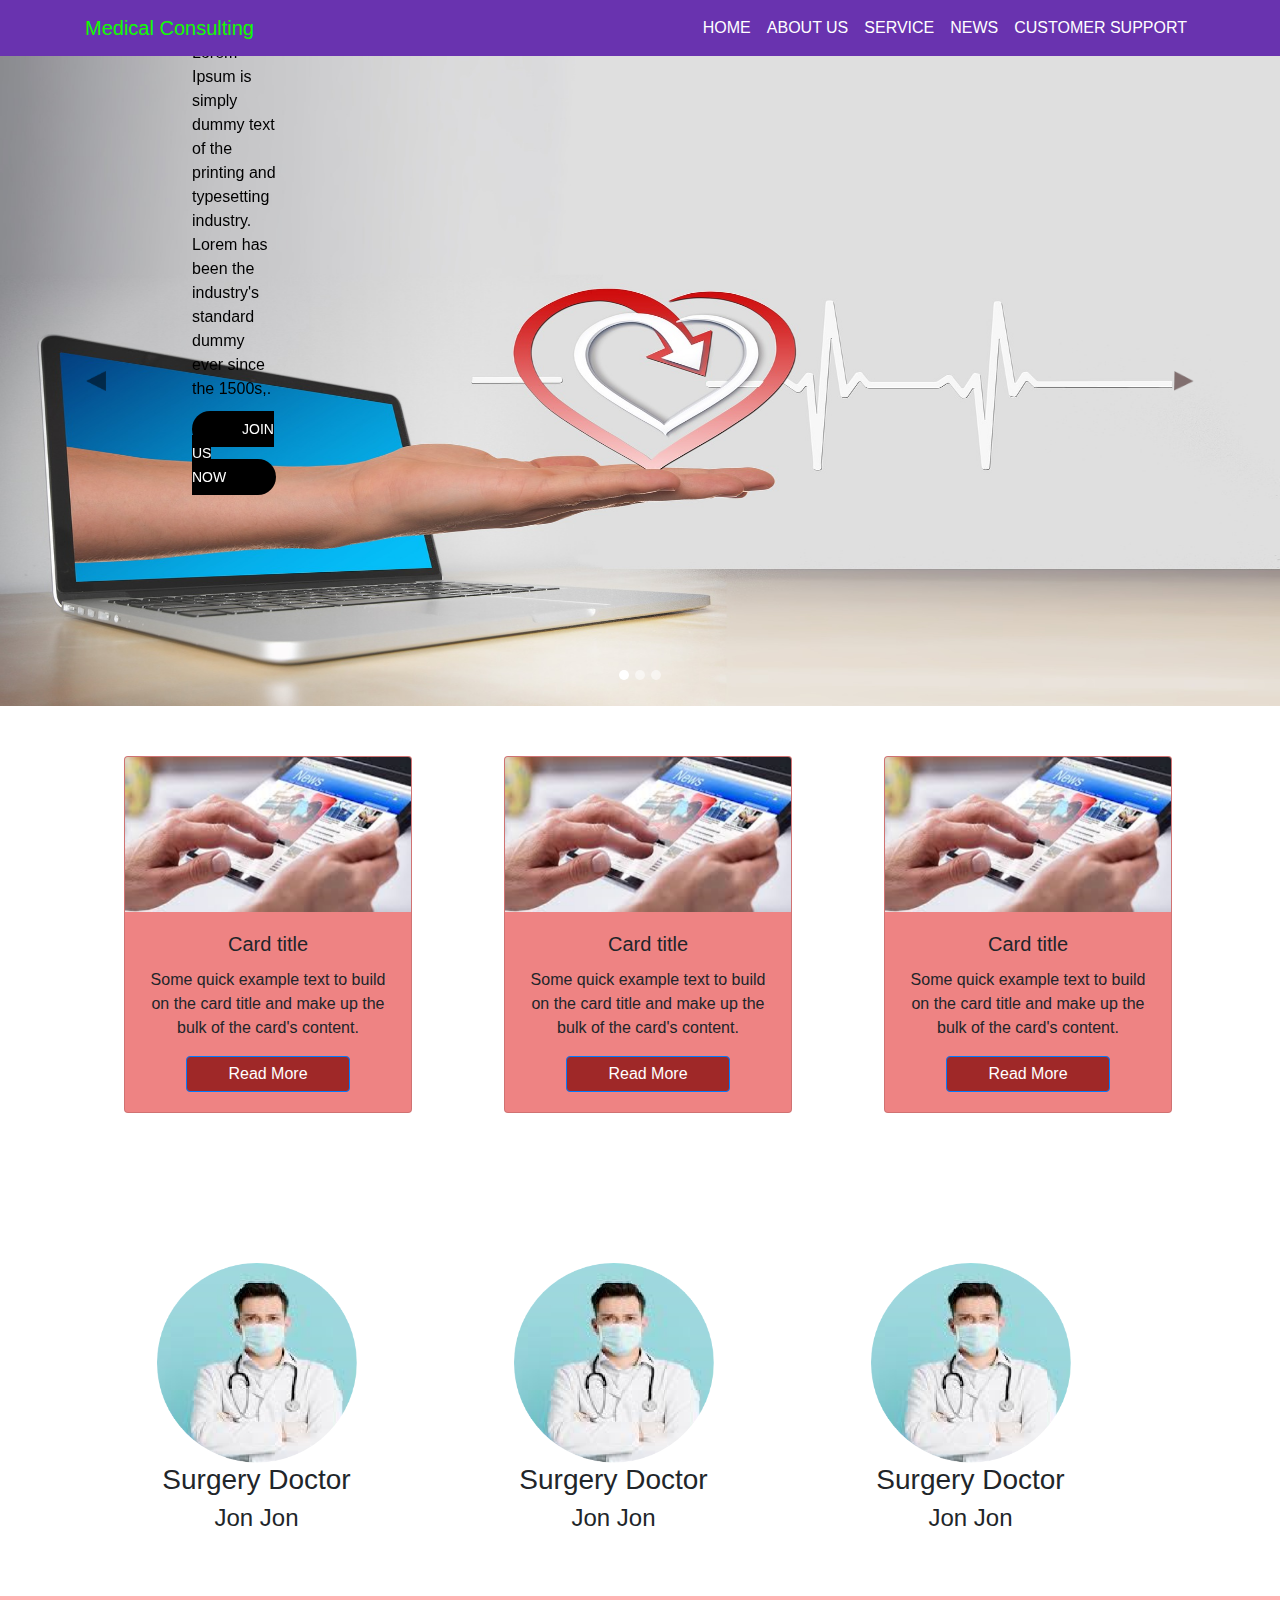
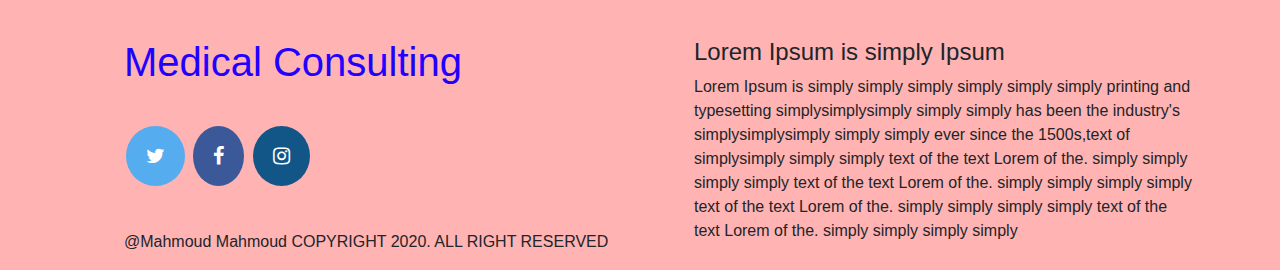
<file: index.html>
<!DOCTYPE html>

<html>
<head>
  <meta charset="utf-8">
  <meta name="viewport" content="width=device-width, initial-scale=1">
  <link rel="stylesheet" href="css/bootstrap.min.css">
 <link rel="stylesheet" href="https://cdnjs.cloudflare.com/ajax/libs/font-awesome/4.7.0/css/font-awesome.min.css">


  <script src="js/popper.min.js"></script>
  
 
     <link rel="stylesheet" href="css/stylee.css">

	 
 </head>
<body>
<div class="header">
  <nav class="navbar navbar-expand-lg navbar-light  ">
  <div class="container ">
  <a class="navbar-brand" href="#"> 
  <span>Medical  </span> <span>  Consulting</span>
  </a>
  <button class="navbar-toggler" type="button" data-toggle="collapse" data-target="#main-nav" aria-controls="navbarSupportedContent" aria-expanded="false" aria-label="Toggle navigation">
    <span class="navbar-toggler-icon"></span>
  </button>

  <div class="collapse navbar-collapse" id="main-nav">
    <ul class="navbar-nav ml-auto">
      <li class="nav-item ">
        <a style="color:white;" class="nav-link" href="#">HOME </a>
      </li>
      <li class="nav-item active">
        <a class="nav-link" href="#">ABOUT US<span class="sr-only">(current)</span></a>
      </li>
     <li class="nav-item ">
        <a class="nav-link" href="#">SERVICE </a>
      </li>   <li class="nav-item ">
        <a class="nav-link" href="#">NEWS </a>
      </li>   <li class="nav-item ">
        <a class="nav-link" href="#">CUSTOMER SUPPORT </a>
      </li>
      
    </ul>
   
  </div>
  </div>
</nav>
</div>
         
  <div id="carouselExampleCaptions" class="carousel slide" data-ride="carousel">
  <ol class="carousel-indicators">
    <li data-target="#carouselExampleCaptions" data-slide-to="0" class="active"></li>
    <li data-target="#carouselExampleCaptions" data-slide-to="1"></li>
    <li data-target="#carouselExampleCaptions" data-slide-to="2"></li>
  </ol>
  <div class="carousel-inner">
    <div class="carousel-item active">
      <img src="img/s4.jpg" width="650px" height="650px" class="d-block w-100" alt="...">
      <div class="carousel-caption d-none d-md-block">
       
        <p>Lorem Ipsum is simply dummy text of the 
printing and typesetting industry. Lorem  
has been the industry's standard dummy 
ever since the 1500s,.</p>
  <a href="">JOIN US NOW</a>
      </div>
    </div>
    <div class="carousel-item">
      <img src="img/s4.jpg" width="650px" height="650px" class="d-block w-100" alt="...">
      <div class="carousel-caption d-none d-md-block">
        
        <p>Lorem Ipsum is simply dummy text of the 
printing and typesetting industry. Lorem  
has been the industry's standard dummy 
ever since the 1500s,.</p>
  <a href="">JOIN US NOW</a>
 
      </div>
    </div>
    <div class="carousel-item">
      <img src="img/s4.jpg" width="650px" height="650px" class="d-block w-100" alt="...">
      <div class="carousel-caption d-none d-md-block">
     
        <p>Lorem Ipsum is simply dummy text of the 
printing and typesetting industry. Lorem  
has been the industry's standard dummy 
ever since the 1500s,.</p>
     <a href="">JOIN US NOW</a>
      </div>
    </div>
  </div>
  <a class="carousel-control-prev" href="#carouselExampleCaptions" role="button" data-slide="prev">
    <span class="carousel-control-prev-icon" aria-hidden="true"></span>
    <span class="sr-only">Previous</span>
  </a>
  <a class="carousel-control-next" href="#carouselExampleCaptions" role="button" data-slide="next">
    <span class="carousel-control-next-icon" aria-hidden="true"></span>
    <span class="sr-only">Next</span>
  </a>
</div>

<div class="news">
 	<div class="container">
	   <div class="row text-md-center">
		<div class="col-md-6 col-lg-4">
			 <div class="card text-center" style="width: 18rem;">
			  <img class="card-img-top" src="img/card.png" alt="Card image cap">
			  <div class="card-body">
				<h5 class="card-title">Card title</h5>
				<p class="card-text">Some quick example text to build on the card title and make up the bulk of the card's content.</p>
				<a   href="#" class="btn btn-primary">Read More</a>
			  </div>
			</div>
		</div>
		<div class="col-md-6 col-lg-4">
			 <div class="card text-center" style="width: 18rem;">
			  <img class="card-img-top" src="img/card.png" alt="Card image cap">
			  <div class="card-body">
				<h5 class="card-title">Card title</h5>
				<p class="card-text">Some quick example text to build on the card title and make up the bulk of the card's content.</p>
				<a   href="#" class="btn btn-primary">Read More</a>
			  </div>
			</div>
 		</div>
		<div class="col-md-6 col-lg-4">
			 <div class="card text-center" style="width: 18rem;">
			  <img class="card-img-top" src="img/card.png" alt="Card image cap">
			  <div class="card-body">
				<h5 class="card-title">Card title</h5>
				<p class="card-text">Some quick example text to build on the card title and make up the bulk of the card's content.</p>
				<a  href="#" class="btn btn-primary ">Read More</a>
			  </div>
			</div>
		</div>
 	</div>
 </div>
</div>

   <div class="team">
		<div class="container">
			<div class="row">
				<div class="col-md-4 text-center">
				<img  class=""  src="img/tt.png" width="200px" height="200px">
				<h3>Surgery Doctor</h3>
				<h4>Jon Jon</h4>
				
 				</div>
				<div class="col-md-4 text-center">
				<img src="img/tt.png" width="200px" height="200px">
				<h3>Surgery Doctor</h3>
				<h4>Jon Jon</h4>
 				</div>
				<div class="col-md-4 text-center">
				<img src="img/tt.png" width="200px" height="200px">
				<h3>Surgery Doctor</h3>
				<h4>Jon Jon</h4>
 				</div>
				 
			
			</div>
		</div>
   
   </div>
   
   
          
		  <div class="footer">
			<div class="container">
			 <div class="row">
			 <div class="col-md-6">
				<h1>Medical Consulting</h1>
				<div class="images">
				 <a href="#" class="fa fa-twitter"></a>

           <a href="#" class="fa fa-facebook"></a>
<a href="#" class="fa fa-instagram"></a>






 
				</div>
			 
			   <p>@Mahmoud Mahmoud COPYRIGHT 2020. ALL RIGHT RESERVED</p>
			 </div>
 			 
			 
			 <div class="col-md-6">
			 <h4> Lorem Ipsum is simply Ipsum </h4>
			 <p>
			 Lorem Ipsum is simply simply simply simply simply simply   
			printing and typesetting simplysimplysimply simply simply    
			has been the industry's  simplysimplysimply simply simply
			ever since the 1500s,text of simplysimply simply simply
			text of the  text Lorem of the. simply simply simply simply
			text of the  text Lorem of the. simply simply simply simply
			text of the  text Lorem of the. simply simply simply simply
			text of the  text Lorem of the. simply simply simply simply






 
			 
			 </p>
			 </div>
			  </div>
 			 </div>
			
			
			</div>
		  
		  
		  

     



  



           

<script src="js/jquery.min.js"></script>
<script src="js/popper.min.js"></script>
 <script src="js/bootstrap.min.js"></script>
  <script src="js/main.js"></script>


 
 	     


   
 
</body>

</html>
</file>
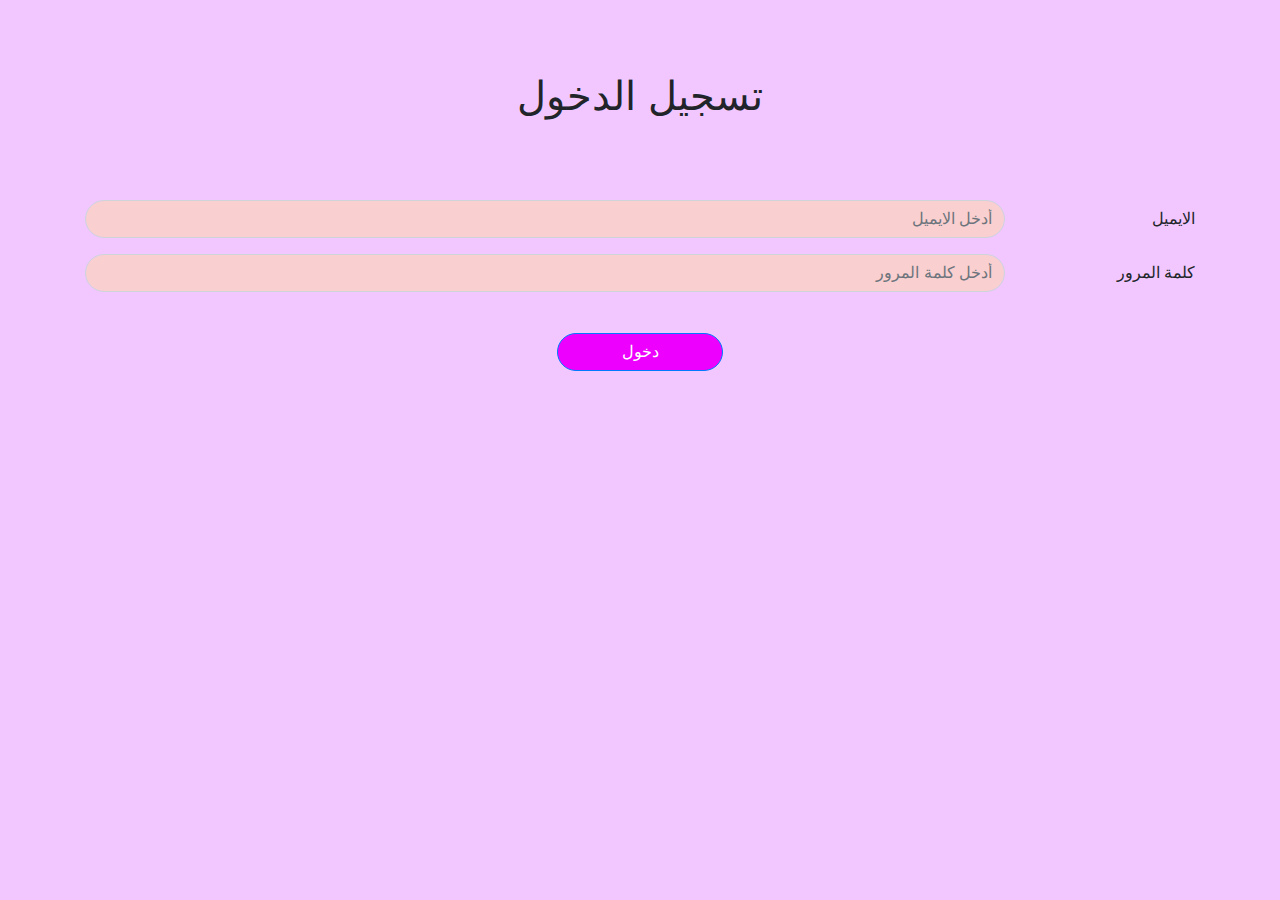
<file: login_page.html>
<!DOCTYPE html>

<html>
<head>
  <meta charset="utf-8">
  <meta name="viewport" content="width=device-width, initial-scale=1">
  <link rel="stylesheet" href="css/bootstrap.min.css">
 <link rel="stylesheet" href="https://cdnjs.cloudflare.com/ajax/libs/font-awesome/4.7.0/css/font-awesome.min.css">


  <script src="js/popper.min.js"></script>
  
 
     <link rel="stylesheet" href="css/bootstrap-rtl.css">
      <link rel="stylesheet" href="css/stylee_three.css">

	 
 </head>
<body>
<div class="cont">

		<div class="container ">
		<br>
		<br>
		<br>
		 <h1 class="text-center   "> تسجيل الدخول</h1>
		 <br>
		<br>
		<br>
		<form>
 
  
  <div class="form-group row">
    <label for="email" class="col-sm-2 col-form-label">الايميل</label>
    <div class="col-sm-10">
      <input type="email" class="form-control" id="email" placeholder="أدخل الايميل">
    </div>
  </div>
  
    
  
  
  
  
   <div class="form-group row">
    <label for="country" class="col-sm-2 col-form-label">كلمة المرور</label>
    <div class="col-sm-10">
      <input type="password" class="form-control" id="" name="" placeholder="أدخل كلمة المرور">
    </div>
  </div>
  
  
  
  
  
   
 
  <div class="form-group row">
    <div class="col-sm-12 text-center ">
      <button type="submit" class="btn btn-primary">دخول</button>
    </div>
  </div>
</form>
</div>
  </div>
<br>
		 
		<br>
		<br>
		<br>
		<br>
		<br>


  



           

<script src="js/jquery.min.js"></script>
<script src="js/popper.min.js"></script>
 <script src="js/bootstrap.min.js"></script>
  <script src="js/main.js"></script>
 </body>

</html>
</file>
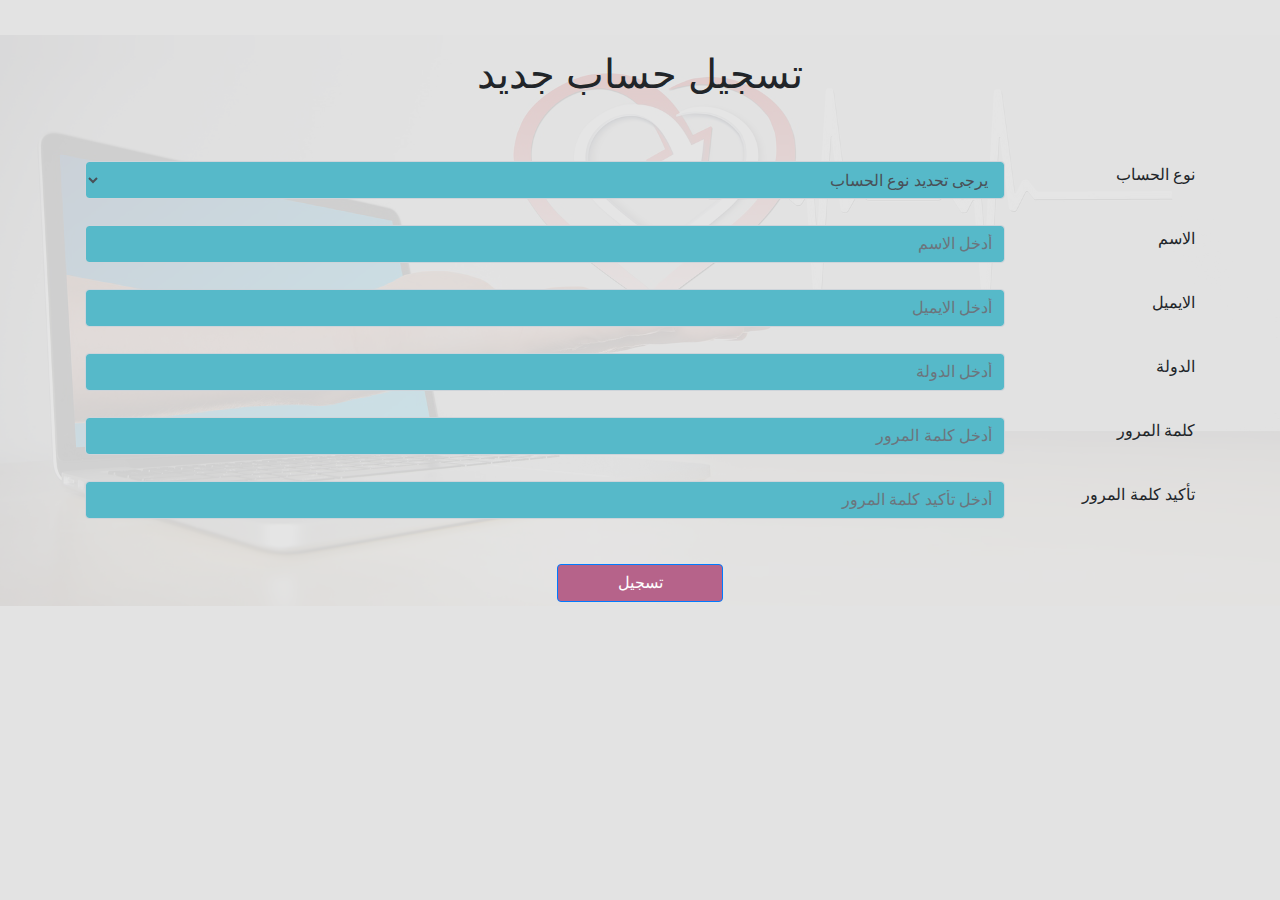
<file: register_page.html>
<!DOCTYPE html>

<html>
<head>
  <meta charset="utf-8">
  <meta name="viewport" content="width=device-width, initial-scale=1">
  <link rel="stylesheet" href="css/bootstrap.min.css">
 <link rel="stylesheet" href="https://cdnjs.cloudflare.com/ajax/libs/font-awesome/4.7.0/css/font-awesome.min.css">


  <script src="js/popper.min.js"></script>
  
 
     <link rel="stylesheet" href="css/bootstrap-rtl.css">
      <link rel="stylesheet" href="css/stylee_two2.css">

	 
 </head>
<body>
<div class="content">
 <img src="img/1.png">
<div class="cont">
<div class="cont1">
 		<div class="container ">
 		 <h1 class="text-center  mt"> تسجيل حساب جديد</h1>
 		<form>
  <div class="form-group row ">
    <label for="account_type" class="col-sm-2 col-form-label">نوع الحساب</label>
    <div class="col-sm-10">
      <!--<input style="background-color:#56B9C9;" type="text" class="form-control he" id="" name="" placeholder="أدخل نوع الحساب">
    -->
	    <select class="form-control" id="exampleFormControlSelect1">
		 <option selected>يرجى تحديد نوع الحساب</option>
      <option>طبيب</option>
      <option>مريض</option>
     </select>
	</div>
  </div>
  
  <div class="form-group row">
    <label for="name" class="col-sm-2 col-form-label">الاسم</label>
    <div class="col-sm-10">
      <input type="text" class="form-control" id="" name="" placeholder="أدخل الاسم">
    </div>
  </div>
  <div class="form-group row">
    <label for="email" class="col-sm-2 col-form-label">الايميل</label>
    <div class="col-sm-10">
      <input type="email" class="form-control" id="email" placeholder="أدخل الايميل">
    </div>
  </div>
    <div class="form-group row">
    <label for="country" class="col-sm-2 col-form-label">الدولة</label>
    <div class="col-sm-10">
      <input type="text" class="form-control" id="" name="" placeholder="أدخل الدولة">
    </div>
  </div>
    <div class="form-group row">
    <label for="country" class="col-sm-2 col-form-label">كلمة المرور</label>
    <div class="col-sm-10">
      <input type="password" class="form-control" id="" name="" placeholder="أدخل كلمة المرور">
    </div>
  </div>
      <div class="form-group row">
    <label for="country" class="col-sm-2 col-form-label">تأكيد كلمة المرور </label>
    <div class="col-sm-10">
      <input type="password" class="form-control" id="" name="" placeholder="أدخل تأكيد كلمة المرور">
    </div>
  </div>
  <br>
   <div class="form-group row">
    <div class="col-sm-12 text-center ">
      <button type="submit" class="btn btn-primary">تسجيل</button>
    </div>
  </div>
</form>
</div>
  </div>
  </div>
  </div>
 

  



           

<script src="js/jquery.min.js"></script>
<script src="js/popper.min.js"></script>
 <script src="js/bootstrap.min.js"></script>
  <script src="js/main.js"></script>
 </body>

</html>
</file>
<file: css/stylee.css>
.header{
	
	background-color:#6933AF;
	
}
.header .navbar-light .navbar-nav .nav-link{
	
	color:white;
	
}
.header span{
	
	color:#11FD00;
	
}

.carousel-control-prev-icon {
    background-image: url(../img/pp2.png);
	
}
.carousel-control-next-icon {
    background-image:url(../img/p1.png);
	
	
}

.carousel-caption {
	    bottom: 197px;
		    color: #000;
			right:1000px;
			text-align: left;

 }
 
 .carousel-caption a{
	background:black;
	padding:10px 50px;
	text-decoration:none;
	text-transform:uppercase;
	font-size:14px;
	color:#fff;
	margin-top:10px;
	 border-radius:18px;
 }
 
.carousel-indicators li {
  width: 10px;
  height: 10px;
  border-radius: 100%;
}
.news{
	margin-top:50px;
	/*margin: 0 auto;*/
padding:0 0 100px;

	
	
}
.news .col, .col-1, .col-10, .col-11, .col-12, .col-2, .col-3, .col-4, .col-5, .col-6, .col-7, .col-8, .col-9, .col-auto, .col-lg, .col-lg-1, .col-lg-10, .col-lg-11, .col-lg-12, .col-lg-2, .col-lg-3, .col-lg-4, .col-lg-5, .col-lg-6, .col-lg-7, .col-lg-8, .col-lg-9, .col-lg-auto, .col-md, .col-md-1, .col-md-10, .col-md-11, .col-md-12, .col-md-2, .col-md-3, .col-md-4, .col-md-5, .col-md-6, .col-md-7, .col-md-8, .col-md-9, .col-md-auto, .col-sm, .col-sm-1, .col-sm-10, .col-sm-11, .col-sm-12, .col-sm-2, .col-sm-3, .col-sm-4, .col-sm-5, .col-sm-6, .col-sm-7, .col-sm-8, .col-sm-9, .col-sm-auto, .col-xl, .col-xl-1, .col-xl-10, .col-xl-11, .col-xl-12, .col-xl-2, .col-xl-3, .col-xl-4, .col-xl-5, .col-xl-6, .col-xl-7, .col-xl-8, .col-xl-9, .col-xl-auto {
	padding-left: 54px;
}

	.news .card { 
          background-color:#EE8383;
	}
 .news .card-body .card-title   {
	 text-align:center;
  }
  .news .card-body .card-text   {
	 text-align:center;
  }
   .news .card .card-link{
	 color:#ed1d24;
	 font-weight:bold;
 }
 
   .news .btn-primary {
	   background-color:#9F2828;
	   padding:5px 41px;
  
      }
 
 
 .team{
	margin-top:50px;
 	
}
  .team .text-center{
	  margin-left:-23px;
	  
  }
  
   .team h3 h4{
	margin-top:10px;
 	
}
.footer{
	 margin-top:55px;
	background-color:#FFB3B3;
	 
}
.footer h1{
	margin-top:42px;
	 color:#2200FF;
 }
 .footer .images{
	 margin-top:60px;
	  margin-bottom:60px;
	 
 }
 
 .footer h4{
	 margin-top:42px;
	 
	 
 }
.fa {
	display: inline;
  padding: 20px;
  font-size: 30px;
  width: 30px;
  text-align: center;
  text-decoration: none;
  margin: 5px 2px;
  border-radius: 50%;
  font-size: 20px;
}

.fa:hover {
    opacity: 0.7;
}

.fa-facebook {
  background: #3B5998;
  color: white;
}


.fa-twitter {
  background: #55ACEE;
  color: white;
}
.fa-instagram {
  background: #125688;
  color: white;
}
</file>
<file: css/stylee_three.css>
body{
	 
	 background-color:#F2C7FF;
 }
 
 

.form-control{
	
	background-color:#FACFCF;
	  border-radius: 25px;

}

.btn {
	width:166px;
	background-color:#B6638A;
}
 .btn-primary {
	 margin-top:25px;
  background-color:#ED00FD;
  border-radius: 20px;
	  
 }
</file>
<file: css/stylee_two2.css>
body {
  background: #e3e3e3;
  position:relative;
 }
.container{    
/*border:1px solid green;
   */ 
   
}
h1{
	padding:50px 0px;
}

 .cont{
  position:absolute;
  top:0px;
 width: 100%;
 }
  .cont1{
  margin:auto;
   }
  img{
	  margin-top:35px;
  opacity:0.1;
      width: 100%;
  }
 
.mt{
    
    /*margin-top:61px;
    margin-bottom:40px;*/
}

.form-control{
    
    background-color:#56B9C9;
	margin: 5px 0px;
}

.btn {
    width:166px;
    background-color:#B6638A;
}
.he{
/*    height:100px;*/
    
    
}
</file>
